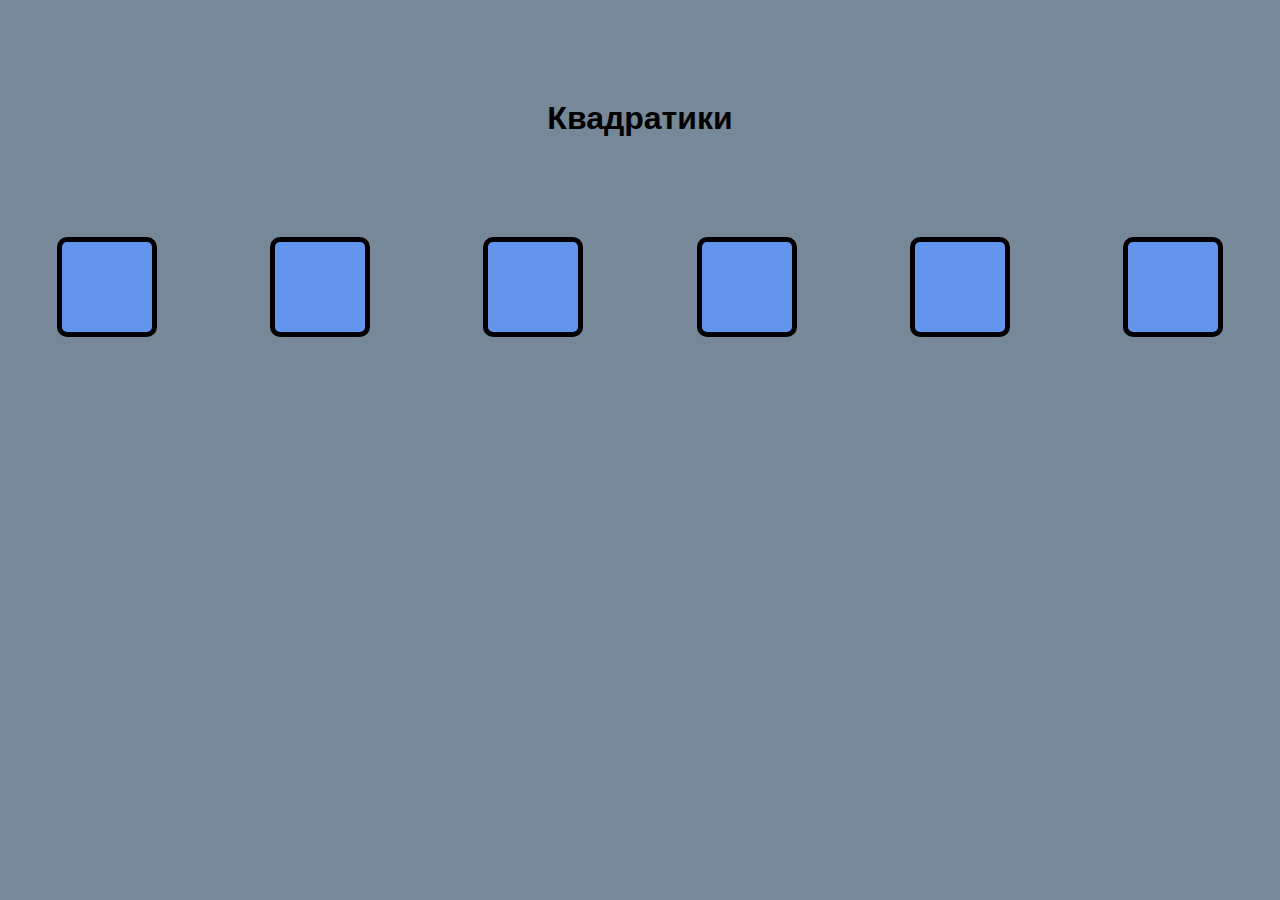
<file: events/index.html>
<!DOCTYPE html>
<html lang="en">
  <head>
    <meta charset="UTF-8" />
    <meta http-equiv="X-UA-Compatible" content="IE=edge" />
    <meta name="viewport" content="width=device-width, initial-scale=1.0" />
    <link rel="stylesheet" href="style.css" />
    <title>Document</title>
  </head>
  <body>
    <h1 class="header">Квадратики</h1>

    <div class="boxes">
      <div class="boxes__box box_1"></div>
      <div class="boxes__box box_2"></div>
      <div class="boxes__box box_3"></div>
      <div class="boxes__box box_4"></div>
      <div class="boxes__box box_5"></div>
      <div class="boxes__box box_6"></div>
    </div>
    <script src="js.js"></script>
  </body>
</html>
</file>
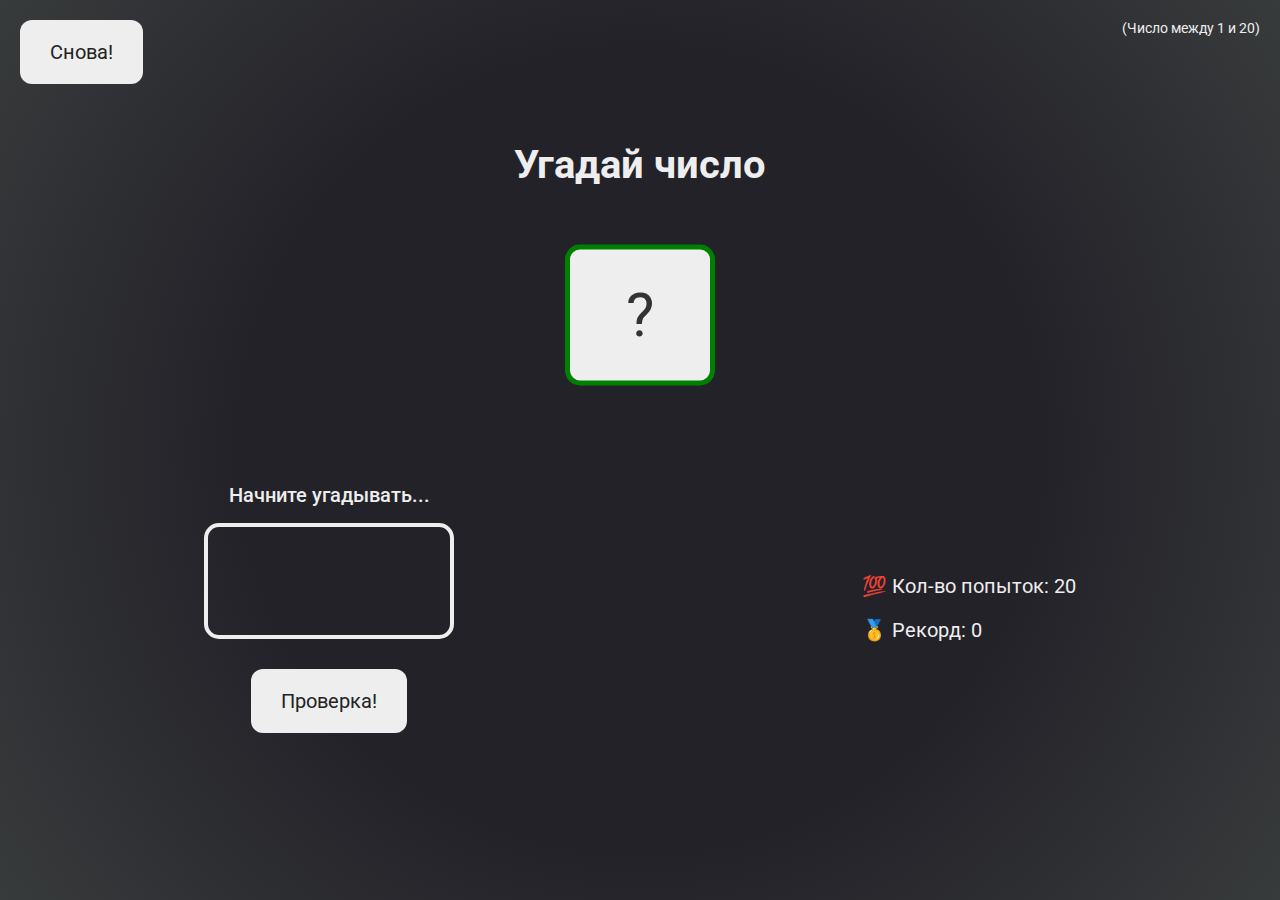
<file: 06-Игра в угадай число/start/index.html>
<!DOCTYPE html>
<html lang="en">
  <head>
    <meta charset="UTF-8" />
    <meta name="viewport" content="width=device-width, initial-scale=1.0" />
    <meta http-equiv="X-UA-Compatible" content="ie=edge" />
    <link rel="stylesheet" href="style.css" />
    <title>Угадай число!</title>
  </head>
  <body>
    <header>
      <h1>Угадай число</h1>
      <p class="between">(Число между 1 и 20)</p>
      <button class="btn again">Снова!</button>
      <div class="number">?</div>
    </header>
    <main>
      <section class="left">
        <p class="message">Начните угадывать...</p>
        <input type="number" class="guess" />
        <button class="btn check">Проверка!</button>
      </section>
      <section class="right">
        <p class="label-score">
          💯 Кол-во попыток: <span class="score">20</span>
        </p>
        <p class="label-highscore">
          🥇 Рекорд: <span class="highscore">0</span>
        </p>
      </section>
    </main>
    <script src="script.js"></script>
  </body>
</html>
</file>
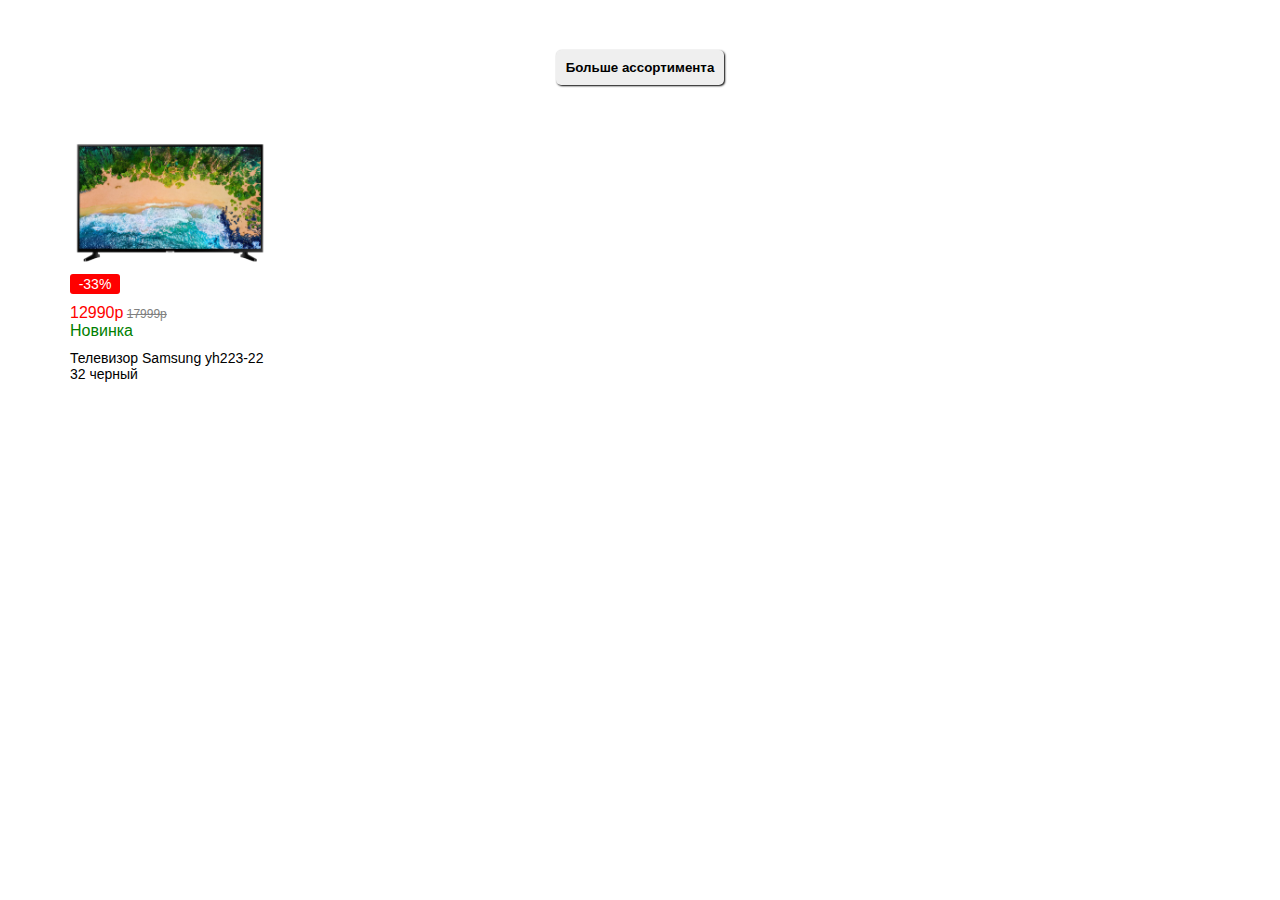
<file: 10-Используем классы/start/index.html>
<!DOCTYPE html>
<html lang="en">
  <head>
    <meta charset="UTF-8" />
    <meta http-equiv="X-UA-Compatible" content="IE=edge" />
    <meta name="viewport" content="width=device-width, initial-scale=1.0" />
    <link rel="stylesheet" href="style.css" />
    <title>Document</title>
  </head>
  <body>
    <div class="container">
      <button class="btn" type="button">Больше ассортимента</button>
      <div class="cards">
        <div class="card">
          <img class="card__img" src="img/tv-1.png" alt="tv" />
          <div class="card__sale">-33%</div>
          <div class="card__price">
            12990р<span class="card__old-Price"> <s>17999р</s> </span>
          </div>
          <div class="card__type">Новинка</div>
          <div class="card__descr">Телевизор Samsung yh223-22 32 черный</div>
        </div>
      </div>
    </div>

    <script src="js.js"></script>
  </body>
</html>
</file>
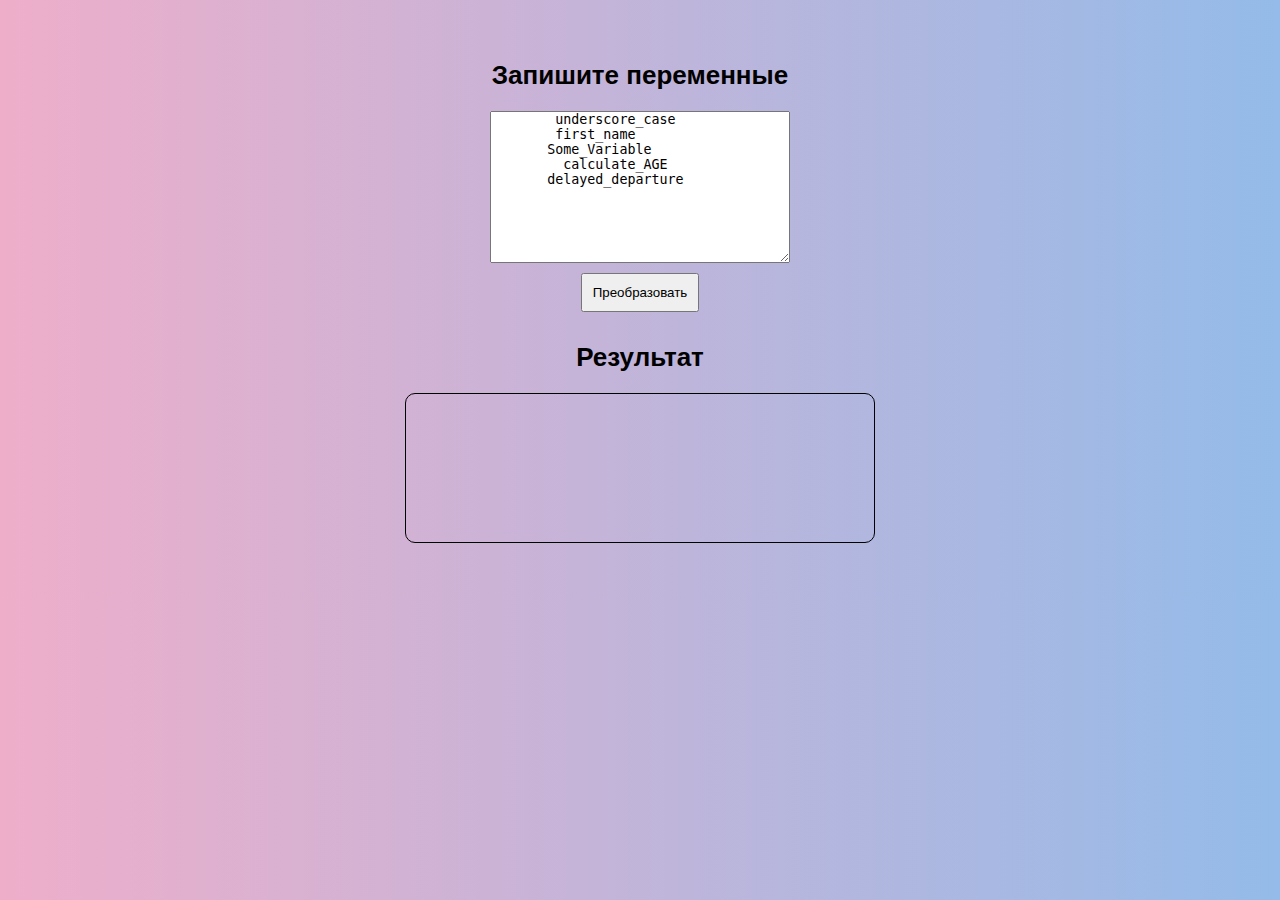
<file: 12-Методы строк/start/index.html>
<!DOCTYPE html>
<html lang="en">
  <head>
    <meta charset="UTF-8" />
    <meta http-equiv="X-UA-Compatible" content="IE=edge" />
    <meta name="viewport" content="width=device-width, initial-scale=1.0" />
    <link rel="stylesheet" href="style.css" />
    <title>Document</title>
  </head>
  <body>
    <div class="container">
      <h1>Запишите переменные</h1>
      <textarea class="text" name="" cols="30" rows="10">
        underscore_case
        first_name
       Some_Variable 
         calculate_AGE
       delayed_departure</textarea
      >
      <button class="btn">Преобразовать</button>
      <h2>Результат</h2>
      <div class="output"></div>
    </div>

    <script src="js.js"></script>
  </body>
</html>
</file>
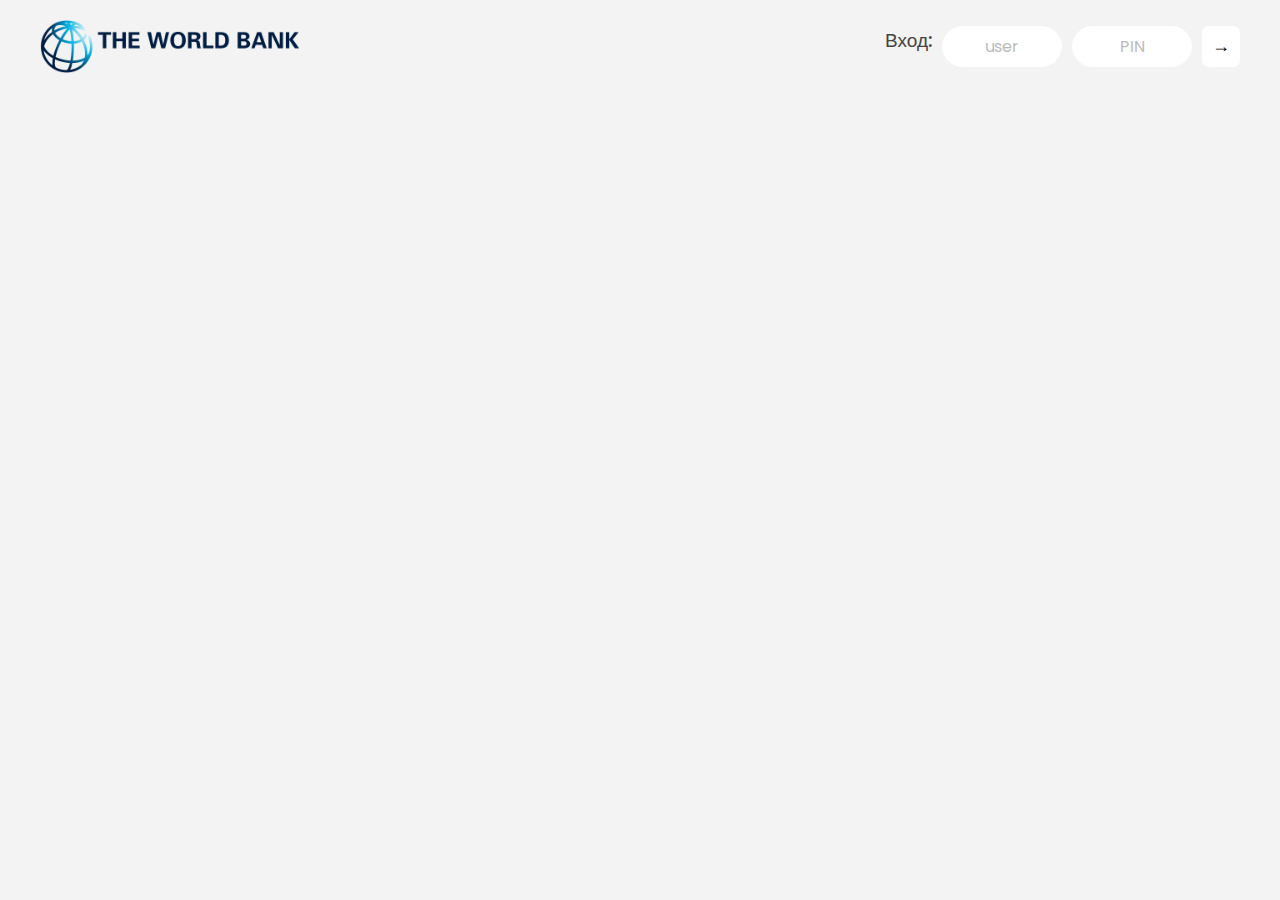
<file: 13-Банковское приложение/start/index.html>
<!DOCTYPE html>
<html lang="en">
  <head>
    <meta charset="UTF-8" />
    <meta http-equiv="X-UA-Compatible" content="IE=edge" />
    <meta name="viewport" content="width=device-width, initial-scale=1.0" />
    <link
      href="https://fonts.googleapis.com/css?family=Poppins:400,500,600&display=swap"
      rel="stylesheet"
    />
    <link rel="stylesheet" href="style.css" />
    <title>Банк app</title>
  </head>
  <body>
    <nav>
      <img src="logo.png" alt="Logo" class="logo" />

      <form class="login">
        <p class="welcome">Вход:</p>
        <input
          type="text"
          placeholder="user"
          class="login__input login__input--user"
        />
        <input
          type="text"
          placeholder="PIN"
          maxlength="4"
          class="login__input login__input--pin"
        />
        <button class="login__btn">&rarr;</button>
      </form>
    </nav>

    <main class="app">
      <div class="balance">
        <div>
          <p class="balance__label">Текущий баланс</p>
          <p class="balance__date">От <span class="date">05/03/2037</span></p>
        </div>
        <p class="balance__value">0000₽</p>
      </div>

      <div class="movements">
        <div class="movements__row">
          <div class="movements__type movements__type--deposit">
            2 зачисление
          </div>
          <div class="movements__date">3 дня назад</div>
          <div class="movements__value">4 000₽</div>
        </div>
        <div class="movements__row">
          <div class="movements__type movements__type--withdrawal">
            1 снятие
          </div>
          <div class="movements__date">24/01/2037</div>
          <div class="movements__value">-378₽</div>
        </div>
      </div>

      <div class="summary">
        <p class="summary__label">Приход</p>
        <p class="summary__value summary__value--in">0000₽</p>
        <p class="summary__label">Уход</p>
        <p class="summary__value summary__value--out">0000₽</p>
        <p class="summary__label">Сумма</p>
        <p class="summary__value summary__value--interest">0000₽</p>
        <button class="btn--sort">&downarrow; ФИЛЬТР</button>
      </div>

      <div class="operation operation--transfer">
        <h2>Перевод денег</h2>
        <form class="form form--transfer">
          <input type="text" class="form__input form__input--to" />
          <input type="number" class="form__input form__input--amount" />
          <button class="form__btn form__btn--transfer">&rarr;</button>
          <label class="form__label">Перевод на</label>
          <label class="form__label">Сумма</label>
        </form>
      </div>

      <div class="operation operation--loan">
        <h2>Внести деньги</h2>
        <form class="form form--loan">
          <input type="number" class="form__input form__input--loan-amount" />
          <button class="form__btn form__btn--loan">&rarr;</button>
          <label class="form__label form__label--loan">Сумма</label>
        </form>
      </div>

      <div class="operation operation--close">
        <h2>Закрыть аккаунт</h2>
        <form class="form form--close">
          <input type="text" class="form__input form__input--user" />
          <input
            type="password"
            maxlength="6"
            class="form__input form__input--pin"
          />
          <button class="form__btn form__btn--close">&rarr;</button>
          <label class="form__label">Пользователь</label>
          <label class="form__label">PIN</label>
        </form>
      </div>

      <p class="logout-timer">
        Сессия закончится через <span class="timer">05:00</span>
      </p>
    </main>

    <script src="js.js"></script>
  </body>
</html>
</file>
<file: events/style.css>
* {
  box-sizing: border-box;
  margin: 0;
  padding: 0;
}
html {
  font-family: "Montserrat", sans-serif;
}

body {
  padding-top: 100px;
  background-color: lightslategray;
}

.header {
  margin-bottom: 100px;
  text-align: center;
}

.boxes {
  display: flex;
  flex-direction: row;
  justify-content: space-around;
}

.boxes__box {
  width: 100px;
  height: 100px;
  border: 5px solid black;
  border-radius: 10px;
  background-color: cornflowerblue;
}

.newStyle {
  width: 200px;
  height: 300px;
  background-color: brown;
}
</file>
<file: 06-Игра в угадай число/start/style.css>
@import url("https://fonts.googleapis.com/css2?family=Roboto:ital,wght@0,100;0,300;0,400;0,500;0,700;0,900;1,300&display=swap");

* {
  margin: 0;
  padding: 0;
  box-sizing: inherit;
}

html {
  font-size: 62.5%;
  box-sizing: border-box;
}

body {
  font-family: "Roboto", sans-serif;
  color: #eee;
  background: radial-gradient(
    circle,
    rgba(35, 34, 41, 1) 51%,
    rgba(56, 59, 60, 1) 100%
  );
  /* background-color: #60b347; */
}

/* LAYOUT */
header {
  position: relative;
  height: 35vh;
}

main {
  height: 65vh;
  color: #eee;
  display: flex;
  align-items: center;
  justify-content: space-around;
}

.left {
  display: flex;
  flex-direction: column;
  align-items: center;
}

.right {
  font-size: 2rem;
}

/* ELEMENTS STYLE */
h1 {
  font-size: 4rem;
  text-align: center;
  position: absolute;
  width: 100%;
  top: 52%;
  left: 50%;
  transform: translate(-50%, -50%);
}

.number {
  background: #eee;
  color: #333;
  font-size: 6rem;
  width: 15rem;
  padding: 3rem 0rem;
  text-align: center;
  position: absolute;
  bottom: 0;
  left: 50%;
  transform: translate(-50%, 50%);
  border: 0.5rem solid green;
  border-radius: 1.5rem;
}

.between {
  font-size: 1.4rem;
  position: absolute;
  top: 2rem;
  right: 2rem;
}

.again {
  position: absolute;
  top: 2rem;
  left: 2rem;
}

.guess {
  background: none;
  border: 4px solid #eee;
  border-radius: 1.5rem;
  font-family: inherit;
  color: inherit;
  font-size: 5rem;
  padding: 2.5rem;
  width: 25rem;
  text-align: center;
  display: block;
  margin-bottom: 3rem;
}

.btn {
  border: none;
  border-radius: 1.2rem;
  background-color: #eee;
  color: #222;
  font-size: 2rem;
  font-family: inherit;
  padding: 2rem 3rem;
  cursor: pointer;
}

.btn:hover {
  background-color: #ccc;
}

.message {
  margin-bottom: 1rem;
  height: 3rem;
  font-size: 2rem;
  font-weight: 500;
}

.label-score {
  margin-bottom: 2rem;
}
</file>
<file: 10-Используем классы/start/style.css>
* {
  margin: 0;
  padding: 0;
  box-sizing: inherit;
}

html {
  font-size: 62.5%;
  box-sizing: border-box;
  font-family: sans-serif;
  font-weight: 300;
}

body {
  padding-top: 5rem;
  font-size: 1.6rem;
}
.container {
  width: 1140px;
  margin: 0 auto;
}
.cards {
  display: grid;
  grid-template-columns: repeat(4, 20rem);
  gap: 4rem;
}

.btn {
  display: block;
  margin: 0 auto;
  text-align: center;
  margin-bottom: 5rem;
  border: none;
  padding: 1rem;
  border-radius: 0.5rem;
  box-shadow: 0.1rem 0.1rem 0.2rem black;
  font-weight: 600;
}

.card__img {
  width: 100%;
}

.card__sale {
  display: flex;
  align-items: center;
  justify-content: center;
  background: red;
  width: 5rem;
  height: 2rem;
  text-align: center;
  border-radius: 0.3rem;
  color: white;
  margin-bottom: 1rem;
  font-weight: 400;
  font-size: 1.4rem;
}
.card__price {
  color: red;
  font-weight: 400;
}
.card__old-Price {
  color: grey;
  font-weight: 100;
  font-size: 1.2rem;
}
.card__type {
  color: green;
  font-weight: 400;
  margin-bottom: 1rem;
}
.card__descr {
  font-size: 1.4rem;
}
</file>
<file: 12-Методы строк/start/style.css>
* {
  margin: 0;
  padding: 0;
  box-sizing: inherit;
}

html {
  font-size: 62.5%;
  box-sizing: border-box;
  font-family: sans-serif;
  font-weight: 300;
}
body {
  padding-top: 60px;
  background: linear-gradient(
    90deg,
    rgba(238, 174, 202, 1) 0%,
    rgba(148, 187, 233, 1) 100%
  );
}

h1 {
  text-align: center;
  margin-bottom: 20px;
  font-size: 26px;
}
.container {
  width: 1140px;
  margin: 0 auto;
  margin-bottom: 50px;
}

.text {
  display: block;
  margin: 0 auto;
  margin-bottom: 10px;
  width: 300px;
  min-height: 100px;
}
.btn {
  display: block;
  margin: 0 auto;
  padding: 10px;
  margin-bottom: 30px;
}

h2 {
  text-align: center;
  margin-bottom: 20px;
  font-size: 26px;
}

.output {
  border: 1px solid black;
  border-radius: 10px;
  margin: 0 auto;
  width: 470px;
  min-height: 150px;
}

.output {
  text-align: center;
  font-size: 20px;
}
</file>
<file: 13-Банковское приложение/start/style.css>
* {
  margin: 0;
  padding: 0;
  box-sizing: inherit;
}

html {
  font-size: 62.5%;
  box-sizing: border-box;
}

body {
  font-family: "Poppins", sans-serif;
  color: #444;
  background-color: #f3f3f3;
  height: 100vh;
  padding: 2rem;
}

nav {
  display: flex;
  justify-content: space-between;
  align-items: center;
  padding: 0 2rem;
}

.welcome {
  font-size: 1.9rem;
  font-weight: 500;
  margin-right: 10px;
}

.logo {
  height: 5.25rem;
}

.login {
  display: flex;
}

.login__input {
  border: none;
  padding: 0.5rem 2rem;
  font-size: 1.6rem;
  font-family: inherit;
  text-align: center;
  width: 12rem;
  border-radius: 10rem;
  margin-right: 1rem;
  color: inherit;
  border: 1px solid #fff;
  transition: all 0.3s;
}

.login__input:focus {
  outline: none;
  border: 1px solid #ccc;
}

.login__input::placeholder {
  color: #bbb;
}

.login__btn {
  padding: 10px;
  border: none;
  border-radius: 0.7rem;
  font-size: 1.8rem;
  background-color: #fff;
  cursor: pointer;
  transition: all 0.3s;
}

.login__btn:hover,
.login__btn:focus,
.btn--sort:hover,
.btn--sort:focus {
  outline: none;
  color: #777;
}

.app {
  position: relative;
  max-width: 100rem;
  margin: 4rem auto;
  display: grid;
  grid-template-columns: 5fr 3fr;
  grid-template-rows: auto repeat(3, 15rem) auto;
  gap: 2rem;
  opacity: 0;
  transition: all 1s;
}

.balance {
  grid-column: 1 / span 2;
  display: flex;
  align-items: center;
  margin-bottom: 2rem;
}

.balance__label {
  font-size: 2.2rem;
  font-weight: 500;
  margin-bottom: -0.2rem;
}

.balance__date {
  font-size: 1.4rem;
  color: #888;
}

.balance__value {
  font-size: 4.5rem;
  font-weight: 400;
  margin-left: 50px;
}

.movements {
  grid-row: 2 / span 3;
  background-color: #fff;
  border-radius: 1rem;
  overflow: scroll;
}

.movements__row {
  padding: 2.25rem 4rem;
  display: flex;
  align-items: center;
  border-bottom: 1px solid #eee;
}

.movements__type {
  font-size: 1.1rem;
  text-transform: uppercase;
  font-weight: 500;
  color: #fff;
  padding: 0.1rem 1rem;
  border-radius: 10rem;
  margin-right: 2rem;
}

.movements__date {
  font-size: 1.1rem;
  text-transform: uppercase;
  font-weight: 500;
  color: #666;
}

.movements__type--deposit {
  background-image: linear-gradient(to top left, #39b385, #9be15d);
}

.movements__type--withdrawal {
  background-image: linear-gradient(to top left, #e52a5a, #ff585f);
}

.movements__value {
  font-size: 1.7rem;
  margin-left: auto;
}

.summary {
  grid-row: 5 / 6;
  display: flex;
  align-items: baseline;
  padding: 0 0.3rem;
  margin-top: 1rem;
}

.summary__label {
  font-size: 1.2rem;
  font-weight: 500;
  text-transform: uppercase;
  margin-right: 0.8rem;
}

.summary__value {
  font-size: 2.2rem;
  margin-right: 2.5rem;
}

.summary__value--in,
.summary__value--interest {
  color: #66c873;
}

.summary__value--out {
  color: #f5465d;
}

.btn--sort {
  margin-left: auto;
  border: none;
  background: none;
  font-size: 1.3rem;
  font-weight: 500;
  cursor: pointer;
}

.operation {
  border-radius: 1rem;
  padding: 3rem 4rem;
  color: #333;
}

.operation--transfer {
  background-image: linear-gradient(to top left, #ffb003, #ffcb03);
}

.operation--loan {
  background-image: linear-gradient(to top left, #39b385, #9be15d);
}

.operation--close {
  background-image: linear-gradient(to top left, #e52a5a, #ff585f);
}

h2 {
  margin-bottom: 1.5rem;
  font-size: 1.7rem;
  font-weight: 600;
  color: #333;
}

.form {
  display: grid;
  grid-template-columns: 2.5fr 2.5fr 1fr;
  grid-template-rows: auto auto;
  gap: 0.4rem 1rem;
}

.form.form--loan {
  grid-template-columns: 2.5fr 1fr 2.5fr;
}
.form__label--loan {
  grid-row: 2;
}

.form__input {
  width: 100%;
  border: none;
  background-color: rgba(255, 255, 255, 0.4);
  font-family: inherit;
  font-size: 1.5rem;
  text-align: center;
  color: #333;
  padding: 0.3rem 1rem;
  border-radius: 0.7rem;
  transition: all 0.3s;
}

.form__input:focus {
  outline: none;
  background-color: rgba(255, 255, 255, 0.6);
}

.form__label {
  font-size: 1.3rem;
  text-align: center;
}

.form__btn {
  border: none;
  border-radius: 0.7rem;
  font-size: 1.8rem;
  background-color: #fff;
  cursor: pointer;
  transition: all 0.3s;
}

.form__btn:focus {
  outline: none;
  background-color: rgba(255, 255, 255, 0.8);
}

.logout-timer {
  padding: 0 0.3rem;
  margin-top: 1.9rem;
  text-align: right;
  font-size: 1.25rem;
}

.timer {
  font-weight: 600;
}
</file>
